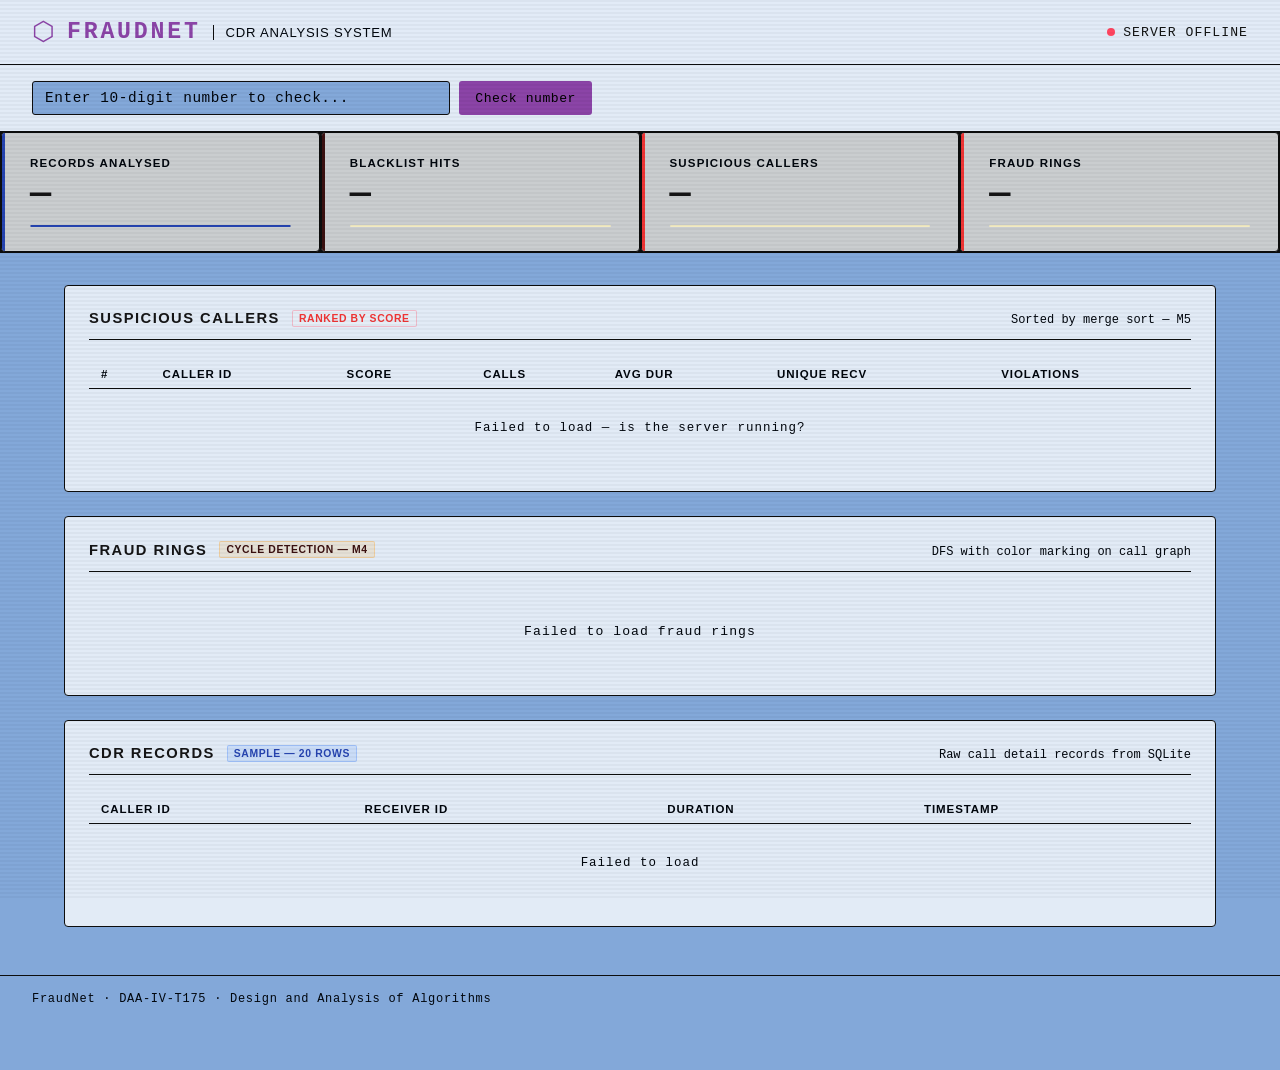
<file: fraud_detection/frontend/index.html>
<!DOCTYPE html>
<html lang="en">
<head>
<meta charset="UTF-8">
<meta name="viewport" content="width=device-width, initial-scale=1.0">
<title>FraudNet — Call Pattern Analyser</title>
<link rel="preconnect" href="https://fonts.googleapis.com">
<link href="https://fonts.googleapis.com/css2?family=Share+Tech+Mono&family=Barlow:wght@300;400;600&display=swap" rel="stylesheet">
<link rel="stylesheet" href="css/style.css">
</head>
<body>

<!-- Header -->
<header>
  <div class="logo">
    <span class="logo-icon">⬡</span>
    <span class="logo-text">FRAUDNET</span>
    <span class="logo-sub">CDR Analysis System</span>
  </div>
  <div class="header-status">
    <span class="pulse-dot"></span>
    <span id="status-text">CONNECTING...</span>
  </div>
</header>

<!-- Search -->
<section class="search-bar">
  <div class="search-inner">
    <input type="text" id="search-input" maxlength="10" placeholder="Enter 10-digit number to check..." oninput="this.value=this.value.replace(/\D/g,'')">
    <button id="search-btn" onclick="lookupNumber()">Check number</button>
  </div>
  <div id="search-result" class="search-result" style="display:none"></div>
</section>

<!-- Summary Cards -->
<section class="summary-grid" id="summary">
  <div class="card stat-card" id="card-total">
    <div class="stat-label">RECORDS ANALYSED</div>
    <div class="stat-value" id="stat-total">—</div>
    <div class="stat-bar"><div class="stat-fill fill-blue" style="width:100%"></div></div>
  </div>
  <div class="card stat-card" id="card-blacklist">
    <div class="stat-label">BLACKLIST HITS</div>
    <div class="stat-value" id="stat-blacklist">—</div>
    <div class="stat-bar"><div class="stat-fill fill-amber" id="bar-blacklist"></div></div>
  </div>
  <div class="card stat-card" id="card-suspicious">
    <div class="stat-label">SUSPICIOUS CALLERS</div>
    <div class="stat-value" id="stat-suspicious">—</div>
    <div class="stat-bar"><div class="stat-fill fill-red" id="bar-suspicious"></div></div>
  </div>
  <div class="card stat-card" id="card-rings">
    <div class="stat-label">FRAUD RINGS</div>
    <div class="stat-value" id="stat-rings">—</div>
    <div class="stat-bar"><div class="stat-fill fill-red" id="bar-rings"></div></div>
  </div>
</section>

<!-- Main Content -->
<main>

  <!-- Suspicious Callers Table -->
  <section class="card section-card">
    <div class="section-header">
      <h2>SUSPICIOUS CALLERS <span class="tag tag-red">RANKED BY SCORE</span></h2>
      <span class="section-note">Sorted by merge sort — M5</span>
    </div>
    <div class="table-wrap">
      <table id="suspicious-table">
        <thead>
          <tr>
            <th>#</th>
            <th>CALLER ID</th>
            <th>SCORE</th>
            <th>CALLS</th>
            <th>AVG DUR</th>
            <th>UNIQUE RECV</th>
            <th>VIOLATIONS</th>
          </tr>
        </thead>
        <tbody id="suspicious-tbody">
          <tr><td colspan="7" class="loading-cell">Loading...</td></tr>
        </tbody>
      </table>
    </div>
  </section>

  <!-- Fraud Rings -->
  <section class="card section-card">
    <div class="section-header">
      <h2>FRAUD RINGS <span class="tag tag-amber">CYCLE DETECTION — M4</span></h2>
      <span class="section-note">DFS with color marking on call graph</span>
    </div>
    <div id="rings-container">
      <div class="loading-cell">Loading...</div>
    </div>
  </section>

  <!-- CDR Sample -->
  <section class="card section-card">
    <div class="section-header">
      <h2>CDR RECORDS <span class="tag tag-blue">SAMPLE — 20 ROWS</span></h2>
      <span class="section-note">Raw call detail records from SQLite</span>
    </div>
    <div class="table-wrap">
      <table id="cdr-table">
        <thead>
          <tr>
            <th>CALLER ID</th>
            <th>RECEIVER ID</th>
            <th>DURATION</th>
            <th>TIMESTAMP</th>
          </tr>
        </thead>
        <tbody id="cdr-tbody">
          <tr><td colspan="4" class="loading-cell">Loading...</td></tr>
        </tbody>
      </table>
    </div>
  </section>

</main>

<footer>
  <span>FraudNet · DAA-IV-T175 · Design and Analysis of Algorithms</span>
  <span id="last-updated"></span>
</footer>

<script src="js/app.js"></script>
</body>
</html>
</file>
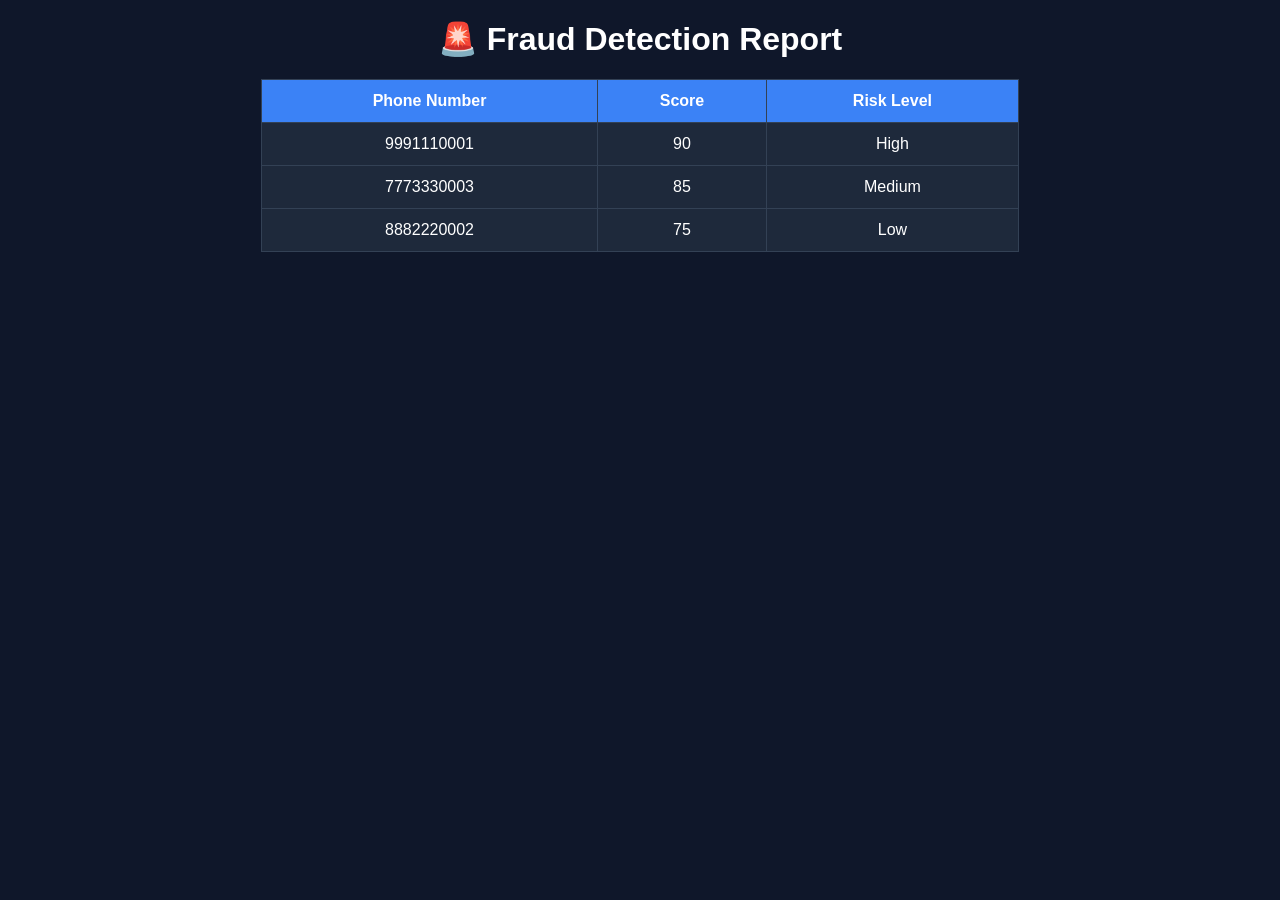
<file: fraud_detection/frontend/report.html>
<!DOCTYPE html>
<html>
<head>
    <title>Fraud Detection Report</title>

    <style>
        body {
            font-family: Arial;
            background: #0f172a;
            color: white;
            text-align: center;
        }

        h1 {
            margin-top: 20px;
        }

        table {
            margin: auto;
            border-collapse: collapse;
            width: 60%;
            background: #1e293b;
        }

        th, td {
            padding: 12px;
            border: 1px solid #334155;
        }

        th {
            background: #3b82f6;
        }

        tr:hover {
            background: #475569;
        }
    </style>
</head>

<body>

<h1>🚨 Fraud Detection Report</h1>

<table>
    <tr>
        <th>Phone Number</th>
        <th>Score</th>
        <th>Risk Level</th>
    </tr>

    <!-- Row 1 -->
    <tr>
        <td id="num1"></td>
        <td id="score1"></td>
        <td id="risk1"></td>
    </tr>

    <!-- Row 2 -->
    <tr>
        <td id="num2"></td>
        <td id="score2"></td>
        <td id="risk2"></td>
    </tr>

    <!-- Row 3 -->
    <tr>
        <td id="num3"></td>
        <td id="score3"></td>
        <td id="risk3"></td>
    </tr>

</table>

<script>
let data = [
    {number: "9991110001", score: 90, risk: "High"},
    {number: "7773330003", score: 85, risk: "Medium"},
    {number: "8882220002", score: 75, risk: "Low"}
];

// Row 1
document.getElementById("num1").innerText = data[0].number;
document.getElementById("score1").innerText = data[0].score;
document.getElementById("risk1").innerText = data[0].risk;

// Row 2
document.getElementById("num2").innerText = data[1].number;
document.getElementById("score2").innerText = data[1].score;
document.getElementById("risk2").innerText = data[1].risk;

// Row 3
document.getElementById("num3").innerText = data[2].number;
document.getElementById("score3").innerText = data[2].score;
document.getElementById("risk3").innerText = data[2].risk;
</script>

</body>
</html>
</file>
<file: fraud_detection/frontend/css/style.css>
*, *::before, *::after { box-sizing: border-box; margin: 0; padding: 0; }

:root {
  --bg:        #83a8d9;
  --bg2:       #f9fcfecd;
  --bg3:       #f1eac2;
  --border:    #0c0d0d;
  --border2:   #0e0e0f;
  --text:      #151516;
  --text2:     #131414;
  --text3:     #00060d;
  --accent:    hsl(283, 42%, 46%);
  --red:       #ef3434;
  --amber:     #3a1010;
  --green:     #21b441;
  --blue:      #2644b0;
  --font-body: 'Segoe UI', 'Inter', sans-serif;
  --font-mono: 'Courier New', 'JetBrains Mono', monospace;
}

html { font-size: 16px; }

body {
  background: var(--bg);
  color: var(--text);
  font-family: var(--font-body);
  font-weight: 400;
  min-height: 100vh;
  padding-bottom: 3rem;
}

/* ── Scanline overlay ─────────────────────────────────────── */
body::before {
  content: '';
  position: fixed;
  inset: 0;
  background: repeating-linear-gradient(
    0deg,
    transparent,
    transparent 2px,
    rgba(0,0,0,0.03) 2px,
    rgba(0,0,0,0.03) 4px
  );
  pointer-events: none;
  z-index: 999;
}

/* ── Search Bar ───────────────────────────────────────────── */
.search-bar {
  padding: 1rem 2rem;
  background: var(--bg2);
  border-bottom: 1px solid var(--border);
}

.search-inner {
  display: flex;
  gap: .6rem;
  max-width: 560px;
}

.search-inner input {
  flex: 1;
  background: var(--bg);
  border: 1px solid var(--border2);
  border-radius: 3px;
  color: var(--text);
  font-family: var(--font-mono);
  font-size: .9rem;
  padding: .5rem .75rem;
  letter-spacing: .04em;
  outline: none;
  transition: border-color .2s;
}

.search-inner input:focus { border-color: var(--accent); }
.search-inner input::placeholder { color: var(--text3); }

.search-inner button {
  background: var(--accent);
  color: #000;
  border: none;
  border-radius: 3px;
  font-family: var(--font-mono);
  font-size: .82rem;
  padding: .5rem 1rem;
  cursor: pointer;
  letter-spacing: .04em;
  white-space: nowrap;
  transition: opacity .2s;
}

.search-inner button:hover { opacity: .85; }
.search-inner button:disabled { opacity: .4; cursor: not-allowed; }

.search-result {
  margin-top: .75rem;
  max-width: 560px;
  border-radius: 3px;
  border: 1px solid var(--border2);
  overflow: hidden;
  animation: fadeIn .25s ease;
}

.sr-header {
  display: flex;
  align-items: center;
  justify-content: space-between;
  padding: .6rem .9rem;
  font-family: var(--font-mono);
  font-size: .82rem;
}

.sr-header.not-found { background: var(--bg3); border-bottom: 1px solid var(--border2); }
.sr-verdict.not-found { color: var(--text2); }
.sr-header.dangerous { background: rgba(255,69,96,.12);  border-bottom: 1px solid rgba(255,69,96,.2); }
.sr-header.suspicious{ background: rgba(255,167,38,.1);  border-bottom: 1px solid rgba(255,167,38,.2); }
.sr-header.clean     { background: rgba(38,224,127,.08); border-bottom: 1px solid rgba(38,224,127,.2); }

.sr-verdict {
  font-size: .88rem;
  letter-spacing: .08em;
  font-weight: 600;
}
.sr-verdict.dangerous { color: var(--red); }
.sr-verdict.suspicious{ color: var(--amber); }
.sr-verdict.clean     { color: var(--green); }

.sr-body {
  background: var(--bg);
  padding: .65rem .9rem;
  display: grid;
  grid-template-columns: 1fr 1fr;
  gap: .3rem .5rem;
}

.sr-row {
  display: flex;
  justify-content: space-between;
  font-size: .82rem;
  padding: .2rem 0;
  border-bottom: 1px solid var(--border);
}

.sr-row:last-child { border-bottom: none; }

.sr-key { color: var(--text3); font-family: var(--font-mono); }
.sr-val { color: var(--text); font-family: var(--font-mono); }
.sr-val.red { color: var(--red); }
.sr-val.amber { color: var(--amber); }
.sr-val.green { color: var(--green); }

.sr-ring {
  grid-column: 1 / -1;
  font-size: .8rem;
  color: var(--amber);
  font-family: var(--font-mono);
  padding: .3rem 0 0;
  line-height: 1.6;
}

/* ── Header ───────────────────────────────────────────────── */
header {
  display: flex;
  align-items: center;
  justify-content: space-between;
  padding: 1.2rem 2rem;
  border-bottom: 1px solid var(--border);
  background: var(--bg2);
  position: sticky;
  top: 0;
  z-index: 100;
}

.logo {
  display: flex;
  align-items: center;
  gap: 0.75rem;
}

.logo-icon {
  font-size: 1.6rem;
  color: var(--accent);
  line-height: 1;
}

.logo-text {
  font-family: var(--font-mono);
  font-size: 1.45rem;
  color: var(--accent);
  letter-spacing: 0.12em;
  font-weight: 800;
  text-transform: uppercase;
}

.logo-sub {
  font-size: 0.82rem;
  color: var(--text3);
  letter-spacing: 0.06em;
  text-transform: uppercase;
  border-left: 1px solid var(--border2);
  padding-left: 0.75rem;
  font-weight: 500;
}

.header-status {
  display: flex;
  align-items: center;
  gap: 0.5rem;
  font-family: var(--font-mono);
  font-size: 0.82rem;
  color: var(--text2);
  letter-spacing: 0.08em;
}

.pulse-dot {
  width: 8px;
  height: 8px;
  border-radius: 50%;
  background: var(--green);
  animation: pulse 2s ease-in-out infinite;
}

@keyframes pulse {
  0%, 100% { opacity: 1; transform: scale(1); }
  50%       { opacity: 0.4; transform: scale(0.8); }
}

/* ── Summary Cards ────────────────────────────────────────── */
.summary-grid {
  display: grid;
  grid-template-columns: repeat(4, 1fr);
  gap: 1px;
  border: 1px solid var(--border);
  border-top: none;
  background: var(--border);
}

.stat-card {
  background: var(--bg2);
  padding: 1.5rem 1.75rem;
  border: none;
  border-radius: 0;
  position: relative;
  overflow: hidden;
  transition: background 0.2s;
}

.stat-card::after {
  content: '';
  position: absolute;
  top: 0; left: 0;
  width: 3px; height: 100%;
  background: var(--border2);
  transition: background 0.3s;
}

.stat-card:first-child::after  { background: var(--blue); }
.stat-card:nth-child(2)::after { background: var(--amber); }
.stat-card:nth-child(3)::after { background: var(--red); }
.stat-card:last-child::after   { background: var(--red); }

.stat-label {
  font-family: var(--font-body);
  font-size: 0.72rem;
  letter-spacing: 0.1em;
  color: var(--text3);
  margin-bottom: 0.5rem;
  font-weight: 600;
  text-transform: uppercase;
}

.stat-value {
  font-family: var(--font-mono);
  font-size: 2.2rem;
  color: var(--text);
  line-height: 1;
  margin-bottom: 0.75rem;
  transition: color 0.3s;
  font-weight: 700;
}

.stat-bar {
  height: 2px;
  background: var(--bg3);
  border-radius: 2px;
  overflow: hidden;
}

.stat-fill {
  height: 100%;
  border-radius: 2px;
  width: 0%;
  transition: width 1s cubic-bezier(0.4, 0, 0.2, 1);
}

.fill-blue  { background: var(--blue); }
.fill-amber { background: var(--amber); }
.fill-red   { background: var(--red); }

/* ── Main Content ─────────────────────────────────────────── */
main {
  max-width: 1200px;
  margin: 2rem auto;
  padding: 0 1.5rem;
  display: flex;
  flex-direction: column;
  gap: 1.5rem;
}

/* ── Card ─────────────────────────────────────────────────── */
.card {
  background: var(--bg2);
  border: 1px solid var(--border);
  border-radius: 4px;
}

.section-card {
  padding: 1.5rem;
}

.section-header {
  display: flex;
  align-items: baseline;
  justify-content: space-between;
  margin-bottom: 1.25rem;
  padding-bottom: 0.75rem;
  border-bottom: 1px solid var(--border);
}

.section-header h2 {
  font-family: var(--font-body);
  font-size: 0.92rem;
  letter-spacing: 0.1em;
  font-weight: 700;
  color: var(--text);
  display: flex;
  align-items: center;
  gap: 0.75rem;
  text-transform: uppercase;
}

.section-note {
  font-size: 0.75rem;
  color: var(--text3);
  font-family: var(--font-mono);
}

/* ── Tags ─────────────────────────────────────────────────── */
.tag {
  font-size: 0.65rem;
  padding: 2px 6px;
  border-radius: 2px;
  letter-spacing: 0.06em;
  font-weight: 600;
}

.tag-red   { background: rgba(255, 248, 249, 0.15);  color: var(--red);   border: 1px solid rgba(255,69,96,0.3); }
.tag-amber { background: rgba(255,167,38,0.15); color: var(--amber); border: 1px solid rgba(255,167,38,0.3); }
.tag-blue  { background: rgba(68,136,255,0.15); color: var(--blue);  border: 1px solid rgba(68,136,255,0.3); }

/* ── Tables ───────────────────────────────────────────────── */
.table-wrap {
  overflow-x: auto;
}

table {
  width: 100%;
  border-collapse: collapse;
  font-size: 0.88rem;
}

thead th {
  font-family: var(--font-body);
  font-size: 0.72rem;
  letter-spacing: 0.08em;
  color: var(--text3);
  text-align: left;
  padding: 0.5rem 0.75rem;
  border-bottom: 1px solid var(--border);
  white-space: nowrap;
  font-weight: 700;
  text-transform: uppercase;
}

tbody tr {
  border-bottom: 1px solid var(--border);
  transition: background 0.15s;
}

tbody tr:last-child { border-bottom: none; }
tbody tr:hover { background: var(--bg3); }

tbody td {
  padding: 0.6rem 0.75rem;
  color: var(--text2);
  font-size: 0.88rem;
  white-space: nowrap;
}

tbody td:first-child {
  font-family: var(--font-mono);
  color: var(--text3);
  font-size: 0.78rem;
}

.caller-id {
  font-family: var(--font-mono);
  color: var(--accent);
  font-size: 0.88rem;
}

.score-high { color: var(--red);   font-family: var(--font-mono); font-weight: 700; }
.score-mid  { color: var(--amber); font-family: var(--font-mono); font-weight: 600; }
.score-low  { color: var(--green); font-family: var(--font-mono); }

.violation-badge {
  display: inline-block;
  font-size: 0.62rem;
  padding: 2px 5px;
  border-radius: 2px;
  background: rgba(255,69,96,0.1);
  color: var(--red);
  border: 1px solid rgba(255,69,96,0.2);
  margin: 1px;
  font-family: var(--font-mono);
  letter-spacing: 0.04em;
  white-space: nowrap;
  font-weight: 600;
}

.loading-cell {
  text-align: center;
  padding: 2rem !important;
  color: var(--text3) !important;
  font-family: var(--font-mono);
  font-size: 0.82rem;
  letter-spacing: 0.08em;
}

/* ── Fraud Ring Cards ─────────────────────────────────────── */
#rings-container {
  display: flex;
  flex-direction: column;
  gap: 0.75rem;
}

.ring-card {
  background: var(--bg3);
  border: 1px solid var(--border2);
  border-left: 3px solid var(--amber);
  border-radius: 3px;
  padding: 0.9rem 1.1rem;
  display: flex;
  align-items: center;
  gap: 1rem;
  animation: fadeIn 0.4s ease both;
}

@keyframes fadeIn {
  from { opacity: 0; transform: translateX(-8px); }
  to   { opacity: 1; transform: translateX(0); }
}

.ring-id {
  font-family: var(--font-mono);
  font-size: 0.72rem;
  color: var(--amber);
  letter-spacing: 0.08em;
  min-width: 60px;
  font-weight: 600;
}

.ring-members {
  font-family: var(--font-mono);
  font-size: 0.85rem;
  color: var(--text);
  flex: 1;
  line-height: 1.6;
}

.ring-members .number {
  color: var(--accent);
}

.ring-members .arrow {
  color: var(--text3);
  margin: 0 4px;
}

.ring-size {
  font-family: var(--font-mono);
  font-size: 0.72rem;
  color: var(--text3);
  white-space: nowrap;
}

/* ── Footer ───────────────────────────────────────────────── */
footer {
  display: flex;
  justify-content: space-between;
  align-items: center;
  padding: 1rem 2rem;
  border-top: 1px solid var(--border);
  font-size: 0.75rem;
  color: var(--text3);
  font-family: var(--font-mono);
  letter-spacing: 0.06em;
  margin-top: 3rem;
}

/* ── Responsive ───────────────────────────────────────────── */
@media (max-width: 900px) {
  .summary-grid { grid-template-columns: repeat(2, 1fr); }
}
@media (max-width: 560px) {
  .summary-grid { grid-template-columns: 1fr; }
  header { flex-direction: column; gap: 0.75rem; align-items: flex-start; }
}
</file>
